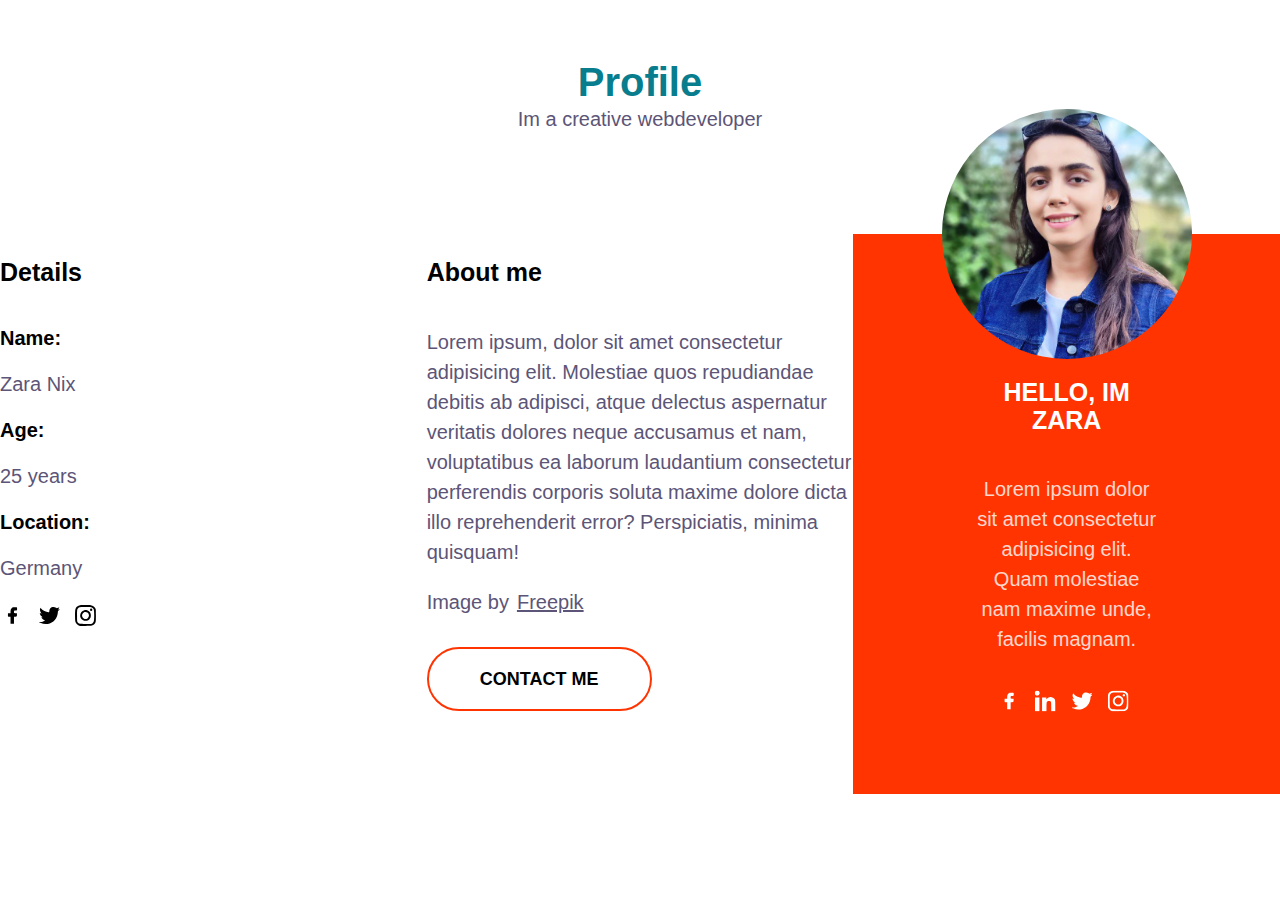
<file: index.html>
<!DOCTYPE html>
<html lang="en">
  <head>
    <meta charset="UTF-8" />
    <meta http-equiv="X-UA-Compatible" content="IE=edge" />
    <meta name="viewport" content="width=device-width, initial-scale=1.0" />
    <title>Second Project</title>
    <link rel="stylesheet" href="css/normalize.css" />
    <link rel="stylesheet" href="css/styles.css" />
  </head>
  <body>
    <header>
        <h2 class="header__profile">Profile</h2>
        <p class="description__profile">Im a creative webdeveloper</p>
      </header>
    <div class="container grid grid--1x3">
        <div class="block block--accent">
            <img class="block__img" src="images/zaranix.jpeg" alt="" />
            <div class="block__content">
              <h3 class="block__header">HELLO, IM ZARA</h3>
              <p class="block__description">Lorem ipsum dolor sit amet consectetur adipisicing elit. Quam molestiae nam maxime unde, facilis magnam.
              </p>
          </div>
          <div class="icon">
            <svg class="social__icon icon--white">
                <use xlink:href="../images/sprite.svg#facebook"></use>
              </svg>
              <svg class="social__icon icon--white">
                <use xlink:href="../images/sprite.svg#linkedin"></use>
              </svg>
              <svg class="social__icon icon--white">
                <use xlink:href="../images/sprite.svg#twitter"></use>
              </svg>
              <svg class="social__icon icon--white">
                <use xlink:href="../images/sprite.svg#instagram"></use>
              </svg>
          </div>
          
        </div>
      <div class="block__style">
        <div class="block__margin">
          <h3 class="block__header">Details</h3>
          <h3 class="block__heading">Name:</h3>
          <p class="block__description">Zara Nix</p>
          <h3 class="block__heading">Age:</h3>
          <p class="block__description">25 years</p>
          <h3 class="block__heading">Location:</h3>
          <p class="block__description">Germany</p>
            <svg class="social__icon ">
                <use xlink:href="../images/sprite.svg#facebook"></use>
              </svg>
              <svg class="social__icon">
                <use xlink:href="../images/sprite.svg#twitter"></use>
              </svg>
              <svg class="social__icon">
                <use xlink:href="../images/sprite.svg#instagram"></use>
              </svg>
          
        </div>
      </div>
      <div class="block__style">
        <div class="block__margin">
          <h3 class="block__header">About me</h3>
          <p class="block__description">
            Lorem ipsum, dolor sit amet consectetur adipisicing elit. Molestiae
            quos repudiandae debitis ab adipisci, atque delectus aspernatur
            veritatis dolores neque accusamus et nam, voluptatibus ea laborum
            laudantium consectetur perferendis corporis soluta maxime dolore dicta
            illo reprehenderit error? Perspiciatis, minima quisquam!
          </p>
          <span>
              <p>Image by<a class="link__underline" href="#">Freepik</a></p>
            </span>
        </div>   
        <button class="btn btn--outline">Contact me</button>
      </div>
     
  </body>
</html>
</file>
<file: css/styles.css>
:root {
    --color-primary: #a2432f;
    --color-secondary: #087d8e;
    --color-accent: #ff3400;
    --color-headings: #000;
    --color-body: #5c5577;
    --color-body-darker: #5c5577;
   
  }
  *,
*::after,
*::before {
  box-sizing: border-box;
}

/* Typography */
  html {
    font-size: 62.5%;
  }
  
  img {
    width: 100%;
  }
  
  body {
    font-family: Inter, Arial, Helvetica, sans-serif;
    font-size: 2rem;
    line-height: 1.5;
    color: var(--color-body);
   
  }
  
  h1,
  h2,
  h3 {
    color: var(--color-headings);
    margin-bottom: 1rem;
    line-height: 1.1;
    font-weight: bold;
    font-size: 2.5rem;
  }
  
/* Grids */

.grid {
    display: grid;
  }
  
  @media screen and (min-width: 1024px) {
    .grid--1x3 {
      grid-template-columns: repeat(3, 1fr);
    }
  }
  /* Header */
  .header__profile{
    color: var(--color-secondary);
    font-size:4rem;
    text-align: center;
    margin: 6rem 0 0 0;
  }
  .description__profile{
    text-align: center;
    margin-top: 0;
  }
/*Icons*/

  .social__icon{
    width: 25px;
    height: 25px;
    transition: transform 0.6s;
    margin-right: 0.6rem;
    padding: 2px;
  }
  .icon{
    margin: 0;
    position: absolute;
    left: 50%;
    margin-right: -50%;
    transform: translate(-50%, -50%);
    bottom:10%;
 

  }
  .icon--white{
    color: #fff !important;
    fill: #fff !important;
    
  }
  .social__icon:hover {
    transform: scale(1.2);
    opacity: 0.5;
  }
  .icon--container{
    position: relative;
   
  }
  /* Buttons */
  .btn {
    border-radius: 40px;
    border: 0;
    cursor: pointer;
    font-size: 1.8rem;
    font-weight: 600;
    margin: 1rem 0;
    outline: 0;
    padding: 2rem 4vw;
    text-align: center;
    text-transform: uppercase;
    white-space: nowrap;
  }
  .btn--outline {
    background: #fff;
    color: var(--color-headings);
    border: 2px solid var(--color-accent);
  }
  .btn:hover{
    background: var(--color-accent);
    color: #fff;
    
  }
   /* Reference Link*/
   .link__underline{
    color: var(--color-body);
    margin-left: 8px;
  }
  /* Block */
  .block--accent{
    background: var(--color-accent);
    margin-top: 15rem;
  }
  .block{
    position: relative;
    height: auto;
}
  .block__style{

  border-bottom: 2px solid #ccc;
}
  .block__margin{
  margin-left: 1rem;
}
 
  .block__img{
    border-radius: 50%;
    width: 250px;
    margin: 0;
    position: absolute;
    left: 50%;
    margin-right: -50%;
    transform: translate(-50%, -50%)
  }
  .block__content{
    padding: 120px;
    text-align: center;
   
  }
 .block .block__description{
    color: #fff;
    opacity: 0.8;
  }
  .block .block__header {
    color: #fff !important;
   
  }
  .block__heading , .block__description{
    font-size: 2rem;
  }
  .block__header{
    margin-bottom: 4rem;
  }
  @media screen and (min-width:1024px) {
    .block--accent{
      margin-top: 0;
      order: 2;
    }
    .block__style{
      border: 0;
    }
    .block__margin{
      margin-left: 0;
    }
    
  }
  /* Container */

  @media screen and (min-width:1240px) {
    .container{
        max-width: 1350px;
        margin: 10rem auto 0 auto;
        
      }
  }
  @media screen and (min-width:1024px) and (max-width:1240px) {
    .container{
        max-width: 1100px;
        margin: 10rem auto 0 auto;
        
      }
  }
  @media screen and (min-width:768px) and (max-width:1024px) {
    .container{
        max-width: 800px;
        margin: 10rem auto 0 auto;
        
      }
  }
</file>
